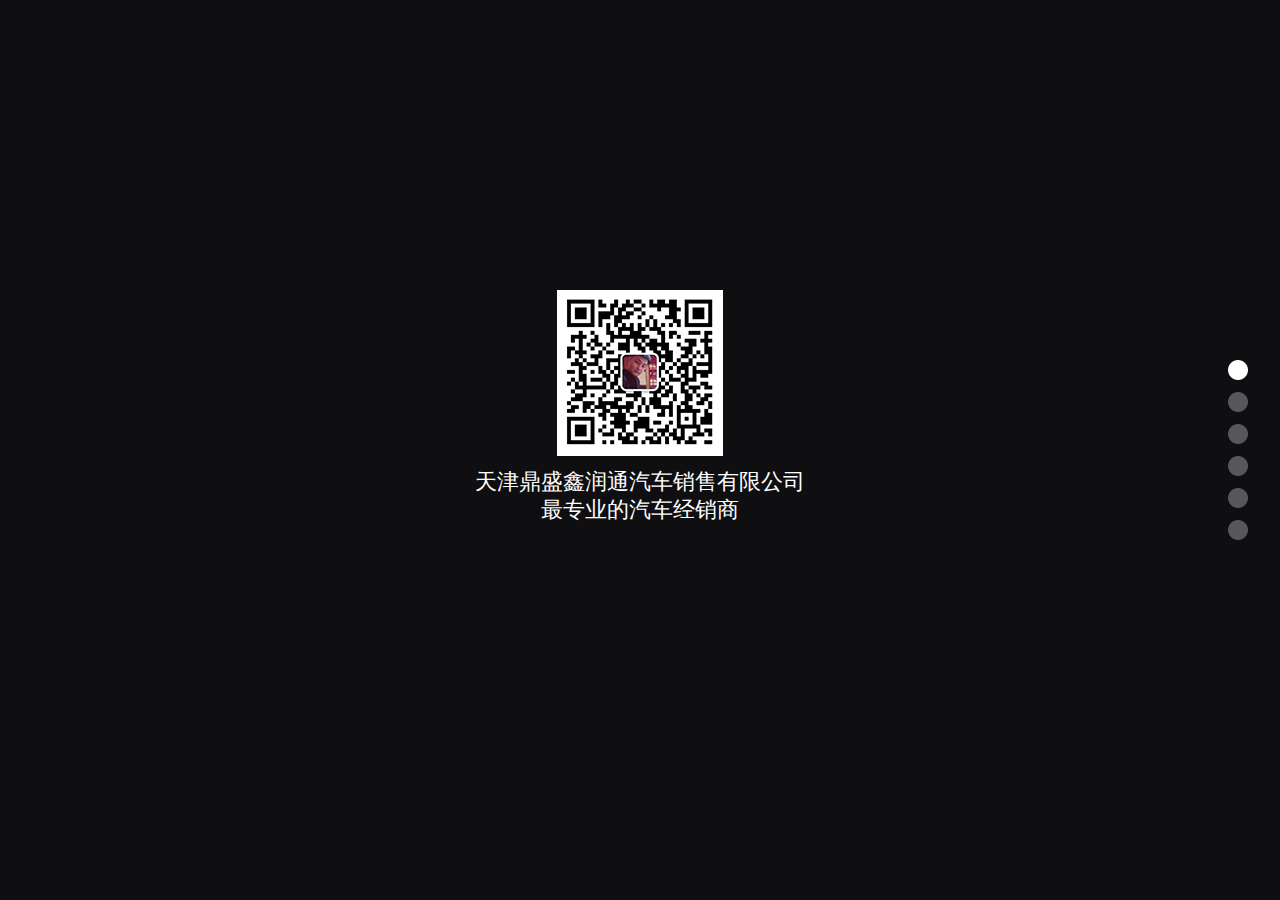
<file: car/index.html>
<!DOCTYPE html>


<html lang="zh_CN">
<head>
    <meta charset="UTF-8" />
    <meta content="width=device-width, user-scalable=no, initial-scale=1.0, maximum-scale=1.0, minimum-scale=1.0" name="viewport" />
    <title>天津鼎盛鑫润通汽车销售有限公司-最专业的汽车经销商</title>
    <link rel="stylesheet" type="text/css" href="statics/home/css/b612-20171228.css" />
</head>
<body>
<div class="b612-viewer">
	<!--<div class="b612-logo">
		<a class="sprite" href="#">
			<h1 class="blind">essjs</h1>
			<p class="home sprite on"><span class="blind"></span></p>
		</a>
		<a class="menu1 sprite" href="#"><span class="blind"></span></a>
		<a class="menu2 sprite" href="#"><span class="blind"></span></a>
	</div>-->
    <div class="b612-util">
       
    </div>
    <div class="b612-wrap fullpage-wrapper">
        <section class="section section0">
            <div class="container">
                <div class="contents">
                    <h1 class="section0-logo sprite"><span class="blind">天津鼎盛鑫润通汽车销售有限公司-最专业的汽车经销商</span></h1>
                    <p class="sub-text">天津鼎盛鑫润通汽车销售有限公司<br />最专业的汽车经销商</p>
                    <div class="section0-btn">
                    </div>
                </div>
            </div>
        </section><!-- //section0  -->

        <section class="section section1">
            <div class="container">
                <div class="bg-back"></div>
                <div class="bg-front"></div>
                <div class="container">
                    <h3 class="section-title">添加微信好友<br />快速了解行业前沿资讯！</h3>
                </div>
            </div>
        </section><!-- //section1  -->
        <section class="section section2">
            <div class="container">
                <div class="bg-back"></div>
                <div class="bg-front"></div>
                <div class="container">
                    <h3 class="section-title">专业的服务<br />就找我们<br class="mo-only" />为您全程保驾护航</h3>
                </div>
            </div>
        </section><!-- //section2  -->

<section class="section section3">
            <div class="container">
                <div class="bg-back"></div>
                <div class="bg-front"></div>
                <div class="container">
                    <h3 class="section-title">全网最低价格<br />助力你快速购入豪车</h3>
                </div>
            </div>
        </section><!-- //section3  -->
        <section class="section section5">
            <div class="container">
                <div class="bg-back"></div>
                <div class="bg-front"></div>
                <div class="container">
                    <h3 class="section-title">请联系我们<br />了解我们<br class="mo-only" />选择我们</h3>
                </div>
            </div>
        </section><!-- //section5  -->

        <section class="section section4">
            <h2 class="blind"></h2>
            <div class="container">
                <div class="footer-center">
                    <div class="b612-qrcode sprite"></div>
                    <p class="footer-comment">让购车变得更加愉悦<br />国内豪车买入的圣地</p>
                    <ul class="btn-store">
                       
                    </ul>
                </div>
                <div class="footer-bottom">
   <address>天津鼎盛鑫润通汽车销售有限公司<span></span><br />天津港保税区<br />联系电话：13001056000<span></span>联系邮箱：40669150@qq.com</address>
    <div class="zh-sns">
        <ul class="zh-sns-list">
           
        </ul>
    </div>
    <p class="info">
        <a href="http://www.beian.gov.cn/portal/registerSystemInfo?recordcode=11010502034741" style="text-decoration:none;color:inherit;">
            <span class="ico-c sprite"></span>
        </a>
    </p>
</div>
            </div>
        </section><!-- //b612-5  -->
    </div><!-- //b612-wrap  -->
</div>
<script type="text/javascript" src="statics/home/js/b612-web-20171227.min.js"></script>
<script type="text/javascript">

var ua = navigator.userAgent;
var obj = {};
obj.platform = {
	isAndroid: /Android;?[\s\/]+([\d.]+)?/.test(ua),
	isIOS: /(iPad|iPod|iPhone).*OS/.test(ua),
	isWeixin: /MicroMessenger/i.test(ua),
	isMobileQQ: /QQ\//i.test(ua),
	isQzone: /Qzone\//i.test(ua)
};

var TIMEOUT = 1600;
var storeUrl = 'https://lnk0.com/easylink/ELcEhsE9';
var b612Scheme = 'b612cn://';
var b612UniversalLink = 'http://ul.b612kaji.com/app/go?storeURL=https://lnk0.com/easylink/ELcEhsE9';

$(document).ready(function() {

	if (obj.platform.isIOS) {

		if (obj.platform.isWeixin) {
			$("#run_or_download").attr("href", b612UniversalLink);

		} else {
			$("#run_or_download").on("click", function(event) {
				event.preventDefault();
				launchIOS(b612Scheme, storeUrl, TIMEOUT);
			});
		}

	} else {
		$("#run_or_download").on("click", function(event) {
			event.preventDefault();
			launchAndroid(b612Scheme, storeUrl, TIMEOUT);
		});
	}	
});

function launchIOS(scheme, storeUrl, timeout) {
	window.location = scheme;
	setTimeout(function() {
		window.location.replace(storeUrl);
	}, timeout);
}

function launchAndroid(scheme, storeUrl, timeout) {
	var iframe = document.createElement("iframe");
	iframe.style.display = "none";
	iframe.src = scheme;
	document.body.appendChild(iframe);
	window.setTimeout(function() {
		document.body.removeChild(iframe);
	}, 0);
	window.setTimeout(function() {
		window.location = storeUrl;
	}, timeout);
}
</script>



</body></html>
</file>
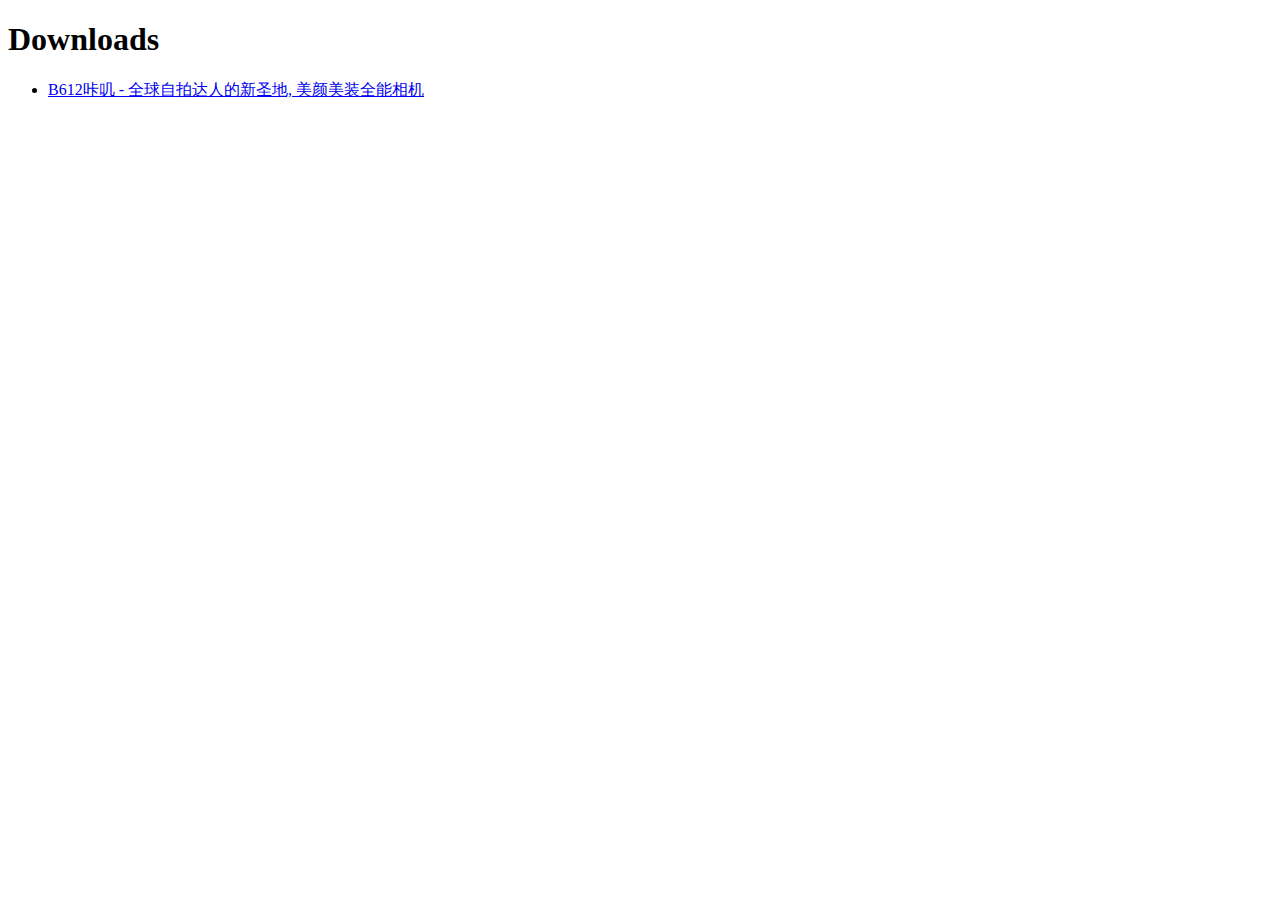
<file: car/_downloads.html>
<!DOCTYPE html>
<html>
	<head>
		<meta charset="UTF-8">
        <title> Downloads </title>
    </head>
    <body>
        <h1> Downloads </h1>
        <ul>
            <li><a id="http://b612.snowcam.cn/" href="index.html"> B612咔叽 - 全球自拍达人的新圣地, 美颜美装全能相机 </a></li>
        </ul>
    </body>
</html>
</file>
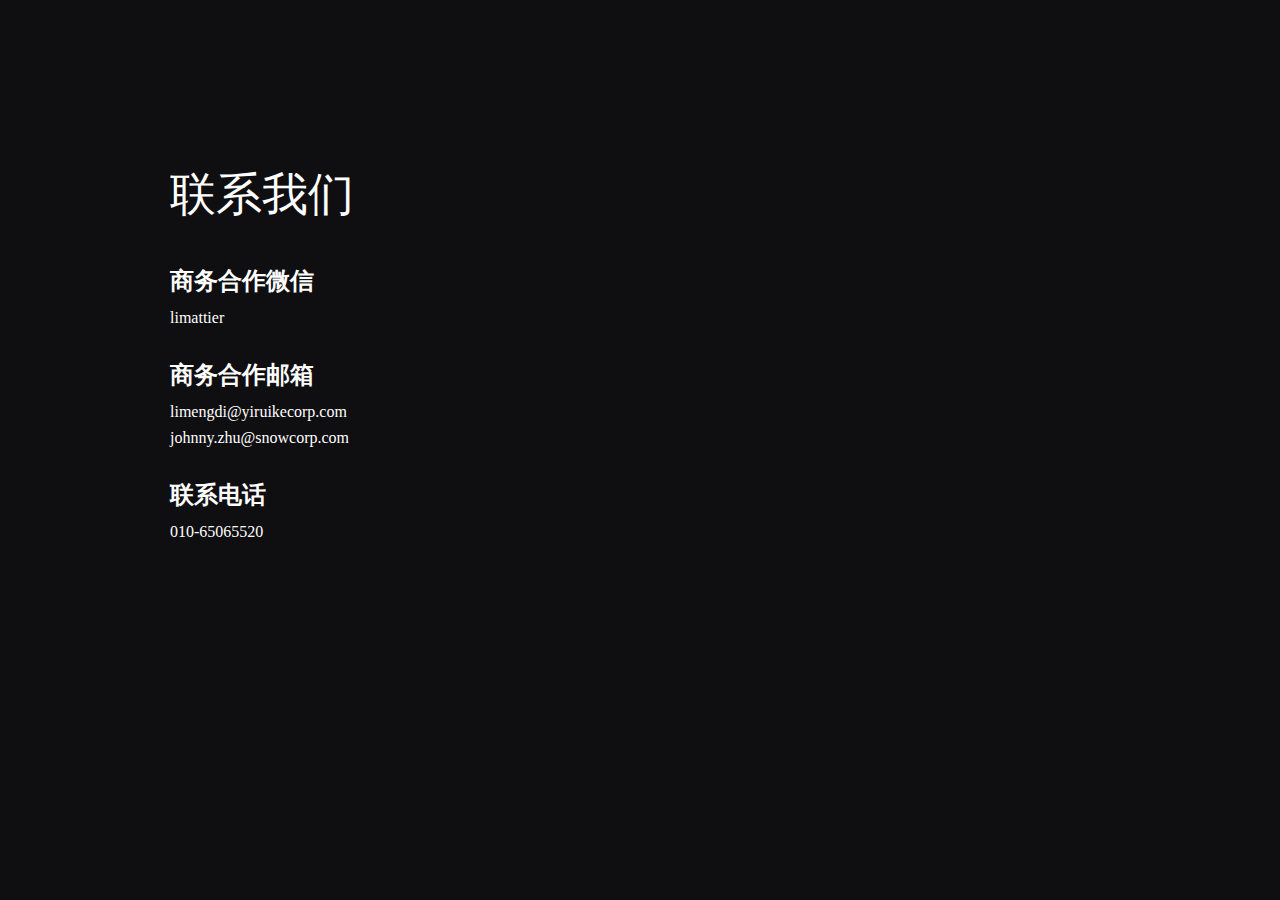
<file: car/index_contact.html>
<!DOCTYPE html>

<html lang="zh-Hans">
<head>
  <meta charset="UTF-8" />
  <meta content="width=device-width, user-scalable=no, initial-scale=1.0, maximum-scale=1.0, minimum-scale=1.0" name="viewport" />
  <title>B612咔叽 - 全球自拍达人的新圣地, 美颜美装全能相机</title>
  <link rel="stylesheet" type="text/css" href="statics/home/css/b612-20171228.css" />
</head>
<body>
  <div class="b612-viewer single_page">
    <div class="b612-logo">
      <a class="sprite" href="index.html">
        <h1 class="blind">B612 咔叽</h1>
        <p class="home sprite"><span class="blind">首页</span></p>
      </a>
      <a class="menu1 sprite" href="index_info.html"><span class="blind">行业资讯</span></a>
      <a class="menu2 sprite on" href="#"><span class="blind">联系我们</span></a>
    </div>
    <div class="b612-wrap fullpage-wrapper">
      <section class="section section0">
        <div class="container">
        <div class="content_wrap">
          <div class="content_box contact">
            <h1>联系我们</h1>
            <dl class="contact-list">
                <dt>商务合作微信</dt>
                <dd>limattier</dd>
            </dl>
            <dl class="contact-list">
                <dt>商务合作邮箱</dt>
                <dd>limengdi@yiruikecorp.com​</dd>
                <dd>johnny.zhu@snowcorp.com</dd>
            </dl>
            <dl class="contact-list">
                <dt>联系电话</dt>
                <dd>010-65065520</dd>
            </dl>
            <!-- <p class="sub-text">全球自拍达人的新圣地<br>美颜滤镜全能相机</p> -->
          </div>
        </div>
            <div class="footer-bottom v2">
    <address>亿睿科信息技术（北京）有限公司<span></span>京ICP备08101051号-14<br />北京市朝阳区金桐西路10号远洋光华国际B座25层<br />举报电话：010-65065520<span></span>举报邮箱：support@b612.net</address>
    <div class="zh-sns">
        <ul class="zh-sns-list">
            <li>
                <a href="http://weibo.com/5798155111/profile?topnav=1&amp;wvr=6" target="_blank">
                    <span class="zh-sns-coment">B612咔叽微博</span>
                </a>
            </li>
            <li>
                <a href="termsOfUse.html"><span class="zh-sns-coment">使用条款</span></a>
            </li>
            <li>
                <a href="privacyPolicy.html"><span class="zh-sns-coment">隐私政策</span></a>
            </li>
        </ul>
    </div>
    <p class="info">
        <a href="http://www.beian.gov.cn/portal/registerSystemInfo?recordcode=11010502034741" style="text-decoration:none;color:inherit;">
            <span class="ico-c sprite"></span>京公网安备11010502034741号
        </a>
    </p>
</div>
        </div>
      </section><!-- //section0  -->
    </div><!-- //b612-wrap  -->
  </div>


</body></html>
</file>
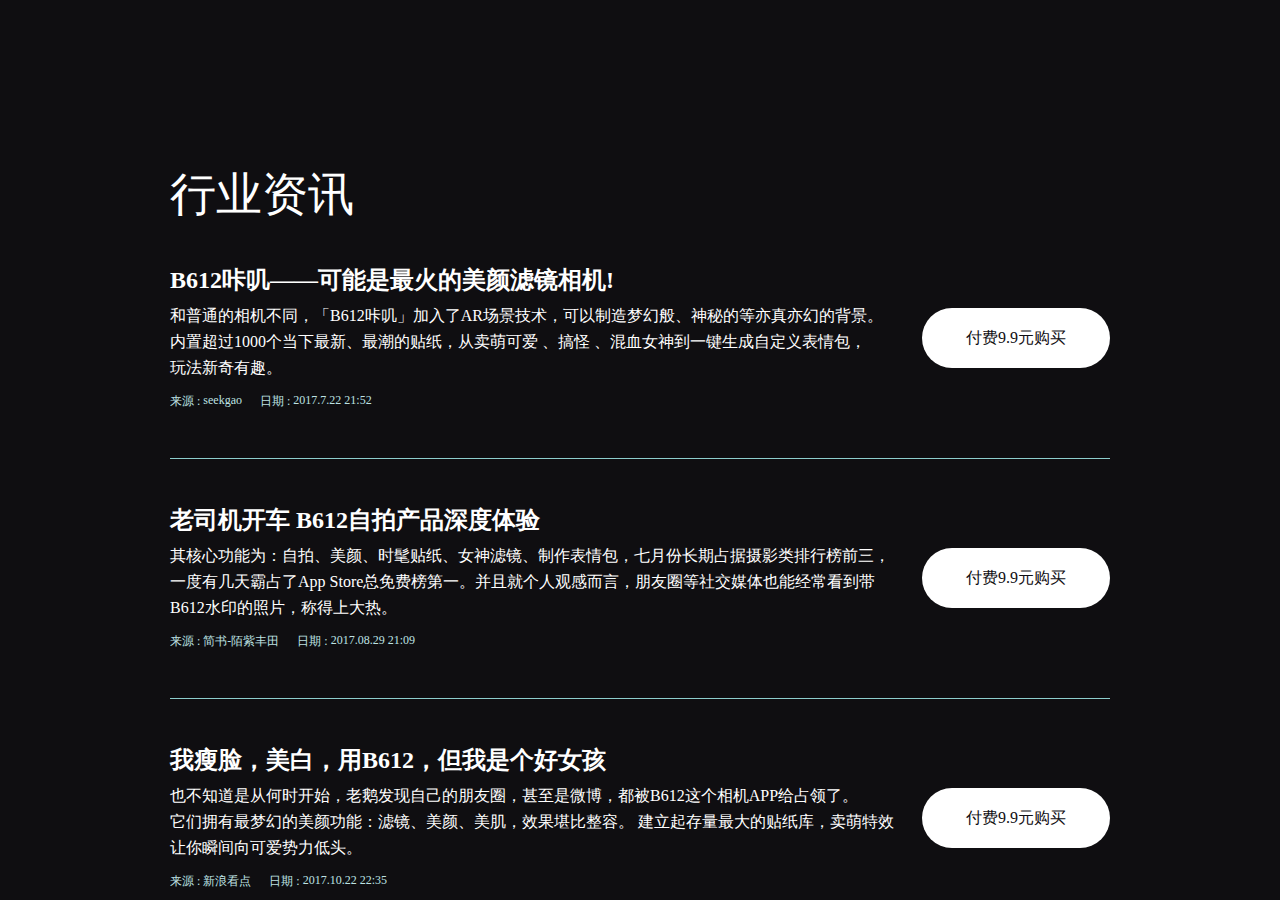
<file: car/index_info.html>
<!DOCTYPE html>

<html lang="zh-Hans">
<head>
  <meta charset="UTF-8" />
  <meta content="width=device-width, user-scalable=no, initial-scale=1.0, maximum-scale=1.0, minimum-scale=1.0" name="viewport" />
  <title>B612咔叽 - 全球自拍达人的新圣地, 美颜美装全能相机</title>
  <link rel="stylesheet" type="text/css" href="statics/home/css/b612-20171228.css" />
</head>
<body>
  <div class="b612-viewer single_page">
    <div class="b612-logo">
      <a class="sprite" href="index.html">
        <h1 class="blind">B612 咔叽</h1>
        <p class="home sprite"><span class="blind">首页</span></p>
      </a>
      <a class="menu1 sprite on" href="#"><span class="blind">行业资讯</span></a>
      <a class="menu2 sprite" href="index_contact.html"><span class="blind">联系我们</span></a>
    </div>
    <div class="b612-wrap fullpage-wrapper">
      <section class="section section0">
        <div class="container">
        <div class="content_wrap">
          <div class="content_box">
            <h1>行业资讯</h1>
            <ul class="info-list">
                <li>
                    <strong class="tit">B612咔叽——可能是最火的美颜滤镜相机!</strong>
                    <p class="cont">和普通的相机不同，「B612咔叽」加入了AR场景技术，可以制造梦幻般、神秘的等亦真亦幻的背景。
        内置超过1000个当下最新、最潮的贴纸，从卖萌可爱 、搞怪 、混血女神到一键生成自定义表情包，<br />
        玩法新奇有趣。</p>
                    <dl>
                        <dt>来源 : </dt>
                        <dd>seekgao</dd>
                        <dt>日期 : </dt>
                        <dd>2017.7.22 21:52</dd>
                    </dl>
                    <a class="btn-buy" href="http://b612kaji-static.snowcam.cn/static/launch/pay_qr_code.jpeg">付费9.9元购买</a>
                </li>
                <li>
                    <strong class="tit">老司机开车 B612自拍产品深度体验</strong>
                    <p class="cont">其核心功能为：自拍、美颜、时髦贴纸、女神滤镜、制作表情包，七月份长期占据摄影类排行榜前三，
        一度有几天霸占了App Store总免费榜第一。并且就个人观感而言，朋友圈等社交媒体也能经常看到带<br />B612水印的照片，称得上大热。</p>
                    <dl>
                        <dt>来源 : </dt>
                        <dd>简书-陌紫丰田</dd>
                        <dt>日期 : </dt>
                        <dd>2017.08.29 21:09</dd>
                    </dl>
                    <a class="btn-buy" href="http://b612kaji-static.snowcam.cn/static/launch/pay_qr_code.jpeg">付费9.9元购买</a>
                </li>
                <li>
                    <strong class="tit">我瘦脸，美白，用B612，但我是个好女孩</strong>
                    <p class="cont">也不知道是从何时开始，老鹅发现自己的朋友圈，甚至是微博，都被B612这个相机APP给占领了。<br />
它们拥有最梦幻的美颜功能：滤镜、美颜、美肌，效果堪比整容。
建立起存量最大的贴纸库，卖萌特效让你瞬间向可爱势力低头。</p>
                    <dl>
                        <dt>来源 : </dt>
                        <dd>新浪看点</dd>
                        <dt>日期 : </dt>
                        <dd>2017.10.22 22:35</dd>
                    </dl>
                    <a class="btn-buy" href="http://b612kaji-static.snowcam.cn/static/launch/pay_qr_code.jpeg">付费9.9元购买</a>
                </li>
                
                <li>
                    <strong class="tit">霸占榜单一个月，B612咔叽到底好在哪里？</strong>
                    <p class="cont">在五月的榜单里，笔者注意到，一款名叫B612咔叽的相机App在iOS摄影摄像榜单第一的位置持续了一个月，同时也夺取iOS总榜第一的骄人成绩，一个月的时间内，iOS总榜长期稳定在前10。这款App着实不简单，引起了笔者的很大兴趣。</p>
                    <dl>
                        <dt>来源 : </dt>
                        <dd>中国青年报</dd>
                        <dt>日期 : </dt>
                        <dd>2017.06.05 10:16</dd>
                    </dl>
                    <a class="btn-buy" href="http://b612kaji-static.snowcam.cn/static/launch/pay_qr_code.jpeg">付费9.9元购买</a>
                </li>
                <li>
                    <strong class="tit">做相机APP还有机会吗？想帮年轻人“说话”的B612咔叽觉得有</strong>
                    <p class="cont">因此，在产品推出前，整个团队在对美的理解上做了很多功课。具体到产品上，在和同类产品进行差异化时，咔叽团队会注意，相机对人脸的修饰不应是追寻同一种标准，在眼睛放大还是缩小、脸圆还是尖的问题上也没有做任何方向性的引导。在动态贴纸的种类上，放大眼睛的萌宠类“基本款”之外，咔叽还会有意识地添加一些变丑的搞怪道具，同时把那些修饰效果更自然的贴纸放在前面，引导用户优先选择这一类的贴纸。</p>
                    <dl>
                        <dt>来源 : </dt>
                        <dd>界面新闻</dd>
                        <dt>日期 : </dt>
                        <dd>2017.08.14 13:43</dd>
                    </dl>
                    <a class="btn-buy" href="http://b612kaji-static.snowcam.cn/static/launch/pay_qr_code.jpeg">付费9.9元购买</a>
                </li>
                <li>
                    <strong class="tit">2017人工智能元年，AI在喧嚣和质疑中一路走来......</strong>
                    <p class="cont">据权威数据统计，全世界AI人才数量约为25万，主要分布在美国、欧洲、印度及中国。美国拥有10年以上经验的AI人才比例接近50%，中国10年以上经验的人才比率只有不到25%。不过，值得庆幸的是，中国年轻一代的占比更高，28岁-37岁中青年（80后）是AI领域发展的主力军，占AI发展总人数的50%以上。不过，值得庆幸的是，中国年轻一代的占比更高，28岁-37岁中青年（80后）是AI领域发展的主力军，占AI发展总人数的50%以上。清科集团估计，当前有大约12000家投资公司管理人民币8.5万亿元资金，而2015年是8000家公司管理人民币5万亿元资金。</p>
                    <dl>
                        <dt>来源 : </dt>
                        <dd>品途网</dd>
                        <dt>日期 : </dt>
                        <dd>2017.12.29 8:13</dd>
                    </dl>
                    <a class="btn-buy" href="http://b612kaji-static.snowcam.cn/static/launch/pay_qr_code.jpeg">付费9.9元购买</a>
                </li>
                <li>
                    <strong class="tit">微信年度最重磅发布！「小游戏」上线，开屏就能「跳一跳」！</strong>
                    <p class="cont">"就在刚刚，微信更新的 6.6.1 版本突然开放了小游戏，微信启动页面还重点推荐了小游戏「跳一跳」
目前，小游戏只能在 6.6.1 版微信进行游玩，使用旧版本微信打开，会提示「需要更新微信」。iOS 已经可以直接在 App Store 更新新版。"</p>
                    <dl>
                        <dt>来源 : </dt>
                        <dd>腾讯新闻</dd>
                        <dt>日期 : </dt>
                        <dd>2017.12.29 10:13</dd>
                    </dl>
                    <a class="btn-buy" href="http://b612kaji-static.snowcam.cn/static/launch/pay_qr_code.jpeg">付费9.9元购买</a>
                </li>
                <li>
                    <strong class="tit">苹果2017财年卖出2.17亿部iPhone 库克喜获1283万美元薪酬</strong>
                    <p class="cont">据VentureBeat报道，根据苹果公司向美国证券交易委员会（SEC）提交的一份年度代理声明显示，截至今年9月30日的2017财年，苹果CEO蒂姆·库克（Tim Cook）获得了约1283万美元的薪酬，较上年同期的878万美元增长近47%。报道称，库克2017财年薪酬大幅增长，与苹果公司在经历艰难的2016财年之后恢复增长关系密切。在2016财年，由于iPhone销量下滑，苹果年度营收遭遇了十多年来首次下滑。  苹果在文件中披露，2017财年公司iPhone销量为2.167亿部，较2016财年的2.1188亿部有所回升，但仍低于2015年时的iPhone销量峰值数据——2.3372亿部。同样，苹果公司在2017财年的年度营收为2292.3亿美元，高于2016财年的2156.4亿美元，但低于2015财年的2337.2亿美元。</p>
                    <dl>
                        <dt>来源 : </dt>
                        <dd>DONEWS</dd>
                        <dt>日期 : </dt>
                        <dd>2017.12.28 8:40</dd>
                    </dl>
                    <a class="btn-buy" href="http://b612kaji-static.snowcam.cn/static/launch/pay_qr_code.jpeg">付费9.9元购买</a>
                </li>
                <li>
                    <strong class="tit">比特币小幅回涨 芒格再提醒：应像躲瘟疫一样躲开</strong>
                    <p class="cont">"25日早，Bitfinex平台比特币报价13414.0美元，CEX.IO平台报价最高为15933.5美元，其它比特币平台报价在13000至15000美元区间内，较上周比特币暴跌至11000美元，有所回升。
上周五，比特币暴跌至11000美元，而此前比特币价格一度狂飙至20000万美元。据美国媒体报道，美国最大的的比特币交易平台之一Coinbase受比特币暴跌，大量用户卖盘，导致了服务器突然瘫痪。
对于比特币暴跌原因，有内部人士分析称，是因为美国期货交易所的上线，这为投机者增加了做空的渠道。"</p>
                    <dl>
                        <dt>来源 : </dt>
                        <dd>DONEWS</dd>
                        <dt>日期 : </dt>
                        <dd>2017.12.25 8:48</dd>
                    </dl>
                    <a class="btn-buy" href="http://b612kaji-static.snowcam.cn/static/launch/pay_qr_code.jpeg">付费9.9元购买</a>
                </li>
                <li>
                    <strong class="tit">AppStore要求开发者公布随机道具获得概率</strong>
                    <p class="cont">"AppStore审核指南要求开发者公开战利品箱或其他随机道具的获得概率。
12月22日，苹果公司在苹果应用商店审核指南的3.1.1条款表示，如果应用含战利品箱或提供随机虚拟道具的其他机制，开发者必须在消费者购买前，公开消费者得到每一类道具的概率。
概率信息的公布时间和内容发布位置尚未明确。"</p>
                    <dl>
                        <dt>来源 : </dt>
                        <dd>DONEWS</dd>
                        <dt>日期 : </dt>
                        <dd>2017.12.22 2:31</dd>
                    </dl>
                    <a class="btn-buy" href="http://b612kaji-static.snowcam.cn/static/launch/pay_qr_code.jpeg">付费9.9元购买</a>
                </li>
            </ul>
          </div>
        </div>
          <div class="footer-bottom v2">
    <address>亿睿科信息技术（北京）有限公司<span></span>京ICP备08101051号-14<br />北京市朝阳区金桐西路10号远洋光华国际B座25层<br />举报电话：010-65065520<span></span>举报邮箱：support@b612.net</address>
    <div class="zh-sns">
        <ul class="zh-sns-list">
            <li>
                <a href="http://weibo.com/5798155111/profile?topnav=1&amp;wvr=6" target="_blank">
                    <span class="zh-sns-coment">B612咔叽微博</span>
                </a>
            </li>
            <li>
                <a href="termsOfUse.html"><span class="zh-sns-coment">使用条款</span></a>
            </li>
            <li>
                <a href="privacyPolicy.html"><span class="zh-sns-coment">隐私政策</span></a>
            </li>
        </ul>
    </div>
    <p class="info">
        <a href="http://www.beian.gov.cn/portal/registerSystemInfo?recordcode=11010502034741" style="text-decoration:none;color:inherit;">
            <span class="ico-c sprite"></span>京公网安备11010502034741号
        </a>
    </p>
</div>
        </div>
      </section><!-- //section0  -->
    </div><!-- //b612-wrap  -->
  </div>


</body></html>
</file>
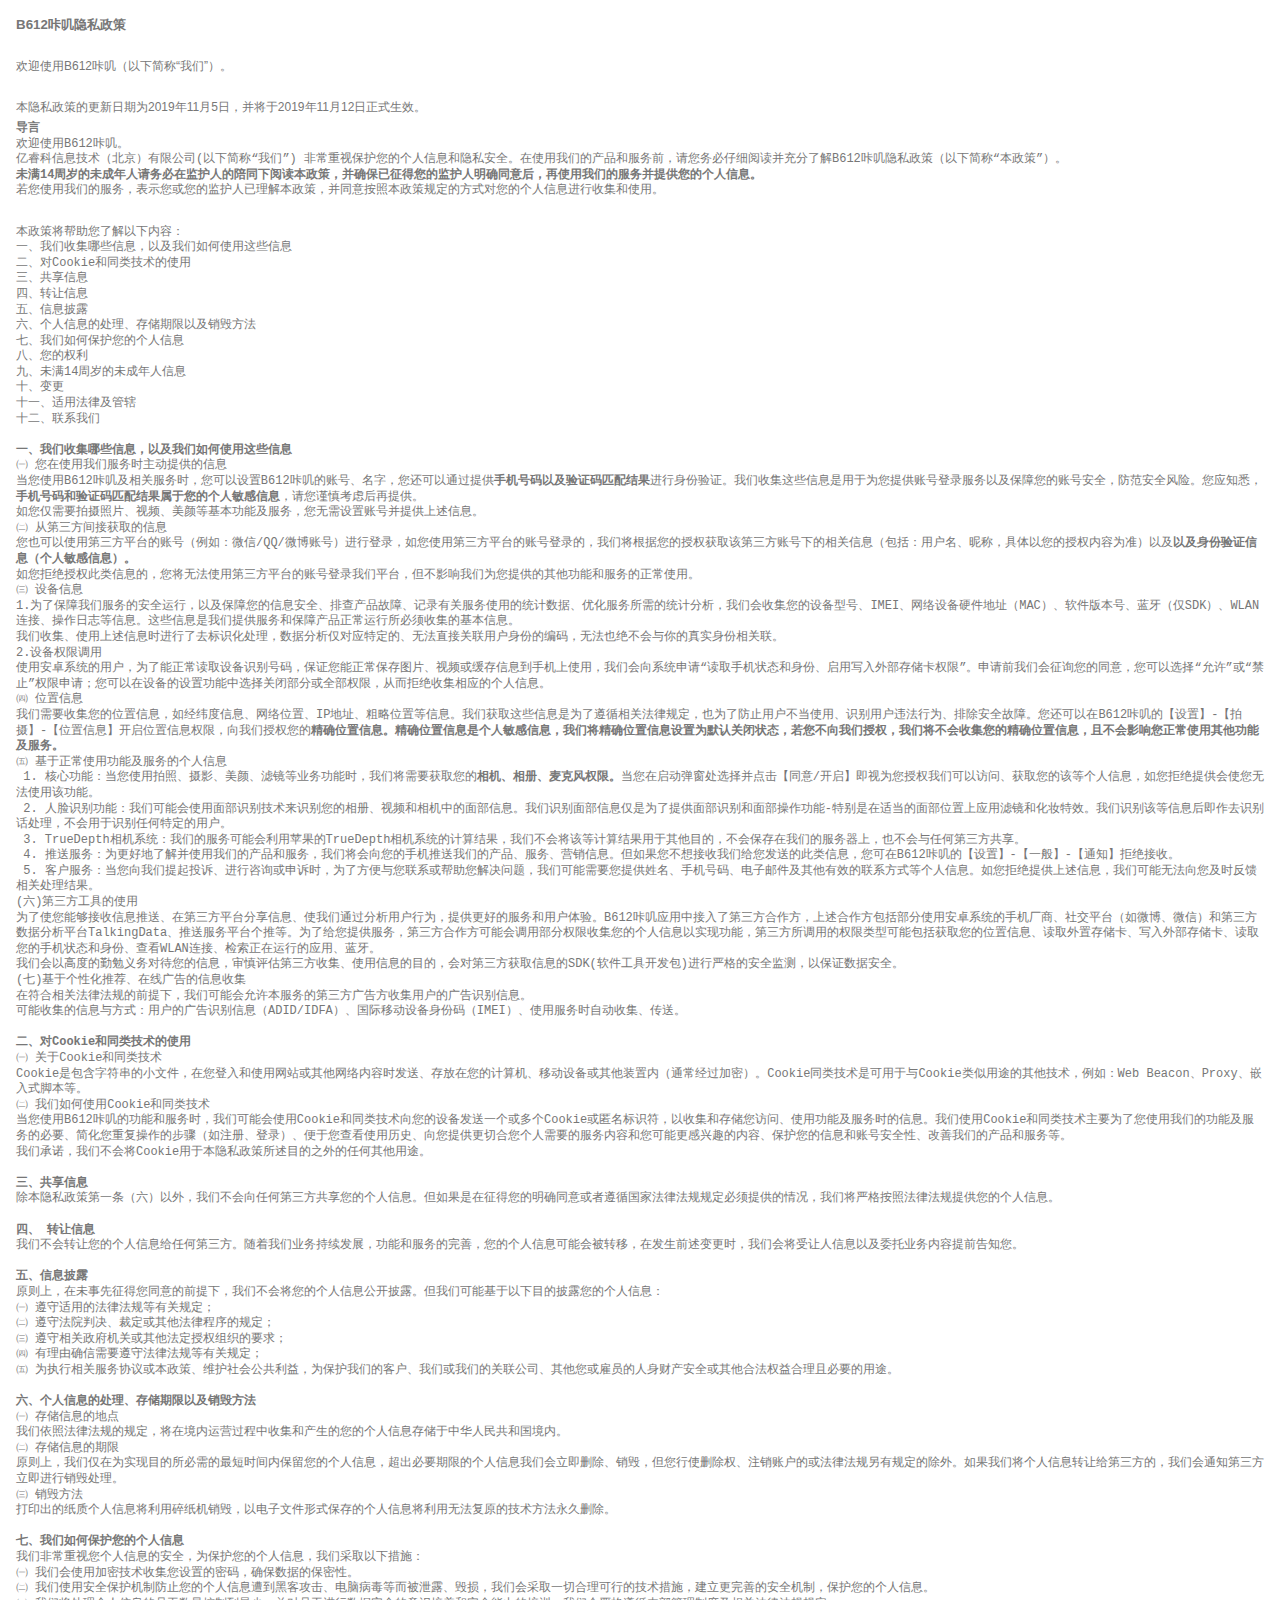
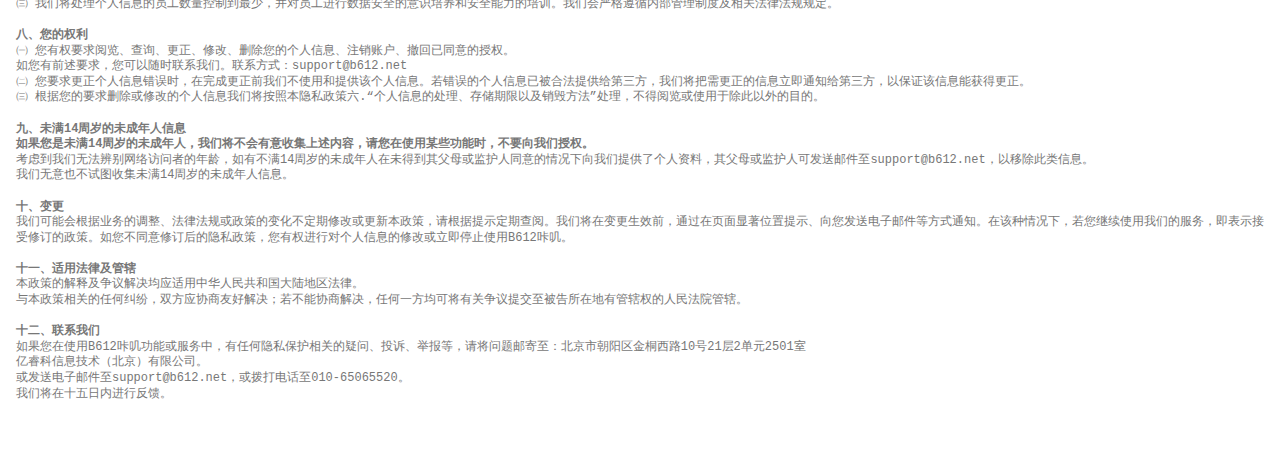
<file: car/privacyPolicy.html>
<!doctype html>


<html lang="en"><head><meta charset="utf-8" /><title>B612咔叽隐私政策</title>
    <meta content="width=device-width, user-scalable=no, initial-scale=1, maximum-scale=1" name="viewport" />
    <style>body{-webkit-text-size-adjust:none;min-height:416px;background:#f5f5f6;margin:0;padding:0;line-height:1.3;font-family:'HiraKakuPro',sans-serif}
        html,body,h1,h2,h3,h4,h5,h6,p,dl,dt,dd,ul,ol,li,th,td,header,section,article,nav,hgroup,aside,footer,figure,figcaption,div,blockquote,pre,form,fieldset,textarea,button{margin:0;padding:0}
        header,footer,section,article,hgroup,aside,nav,menu,figure,figcaption,summaryL{display:block}
        h1,h2,h3,h4,h5,h6{font-size:100%;font-weight:normal}
        ol,ul{list-style:none}
        table{border-collapse:collapse;border-spacing:0}
        img,fieldset,table,th,td{border:0}
        img{vertical-align:top}
        input,textarea,button{font-size:100%}
        em,cite{font-style:normal}
        small{font-size:100%}
        .autoLine{word-wrap: break-word;white-space: pre-wrap;white-space: -moz-pre-wrap;white-space: -pre-wrap;white-space: -o-pre-wrap;word-break:break-all;}
        .bold{font-weight: bold}
        .LyContents{padding:16px;font-size:12px;word-break:break-word;background:#f5f5f6}
        .LyContents strong{color:#000}
        .rules{color:#777}
        .rules .LyContents{background-color:#fff}
        .rules a{color:#425897}
        .rules p{margin-bottom:5px}
        .rules h1{font-size:14px !important;font-weight:bold}
        .rules h1 span{font-size:14px !important}
    </style>
    <link href="about:blank" rel="apple-touch-icon" />
    <link href="about:blank" rel="apple-touch-icon-precomposed" />
    <link href="about:blank" rel="apple-touch-startup-image" />
</head>
<body class="rules" id="ct">
<div class="LyContents">
    <p><b><span style="font-size: 10pt;">B612咔叽隐私政策</span></b></p>
    <p>&nbsp;</p><p>
    <span style="font-size: 9pt;">欢迎使用B612咔叽（以下简称“我们”）。</span></p>
    <p><span style="font-size: 9pt;">&nbsp;</span></p>
    <p><span style="font-size: 9pt;">本隐私政策的更新日期为2019年11月5日，并将于2019年11月12日正式生效。</span></p>
    <p><span style="font-size: 9pt;"><pre class="autoLine">
<span style="font-weight: bold">导言</span>
欢迎使用B612咔叽。
亿睿科信息技术（北京）有限公司(以下简称“我们”) 非常重视保护您的个人信息和隐私安全。在使用我们的产品和服务前，请您务必仔细阅读并充分了解B612咔叽隐私政策（以下简称“本政策”）。
<span style="font-weight: bold">未满14周岁的未成年人请务必在监护人的陪同下阅读本政策，并确保已征得您的监护人明确同意后，再使用我们的服务并提供您的个人信息。</span>
若您使用我们的服务，表示您或您的监护人已理解本政策，并同意按照本政策规定的方式对您的个人信息进行收集和使用。
</pre></span></p>
    <p><span style="font-size: 9pt;">&nbsp;</span></p>
    <p><span style="font-size: 9pt;"><pre class="autoLine">
本政策将帮助您了解以下内容：
一、我们收集哪些信息，以及我们如何使用这些信息
二、对Cookie和同类技术的使用
三、共享信息
四、转让信息
五、信息披露
六、个人信息的处理、存储期限以及销毁方法
七、我们如何保护您的个人信息
八、您的权利
九、未满14周岁的未成年人信息
十、变更
十一、适用法律及管辖
十二、联系我们

<span style="font-weight: bold">一、我们收集哪些信息，以及我们如何使用这些信息</span>
㈠ 您在使用我们服务时主动提供的信息
当您使用B612咔叽及相关服务时，您可以设置B612咔叽的账号、名字，您还可以通过提供<span class="bold">手机号码以及验证码匹配结果</span>进行身份验证。我们收集这些信息是用于为您提供账号登录服务以及保障您的账号安全，防范安全风险。您应知悉，<span style="font-weight: bold">手机号码和验证码匹配结果属于您的个人敏感信息</span>，请您谨慎考虑后再提供。
如您仅需要拍摄照片、视频、美颜等基本功能及服务，您无需设置账号并提供上述信息。
㈡ 从第三方间接获取的信息
您也可以使用第三方平台的账号（例如：微信/QQ/微博账号）进行登录，如您使用第三方平台的账号登录的，我们将根据您的授权获取该第三方账号下的相关信息（包括：用户名、昵称，具体以您的授权内容为准）以及<span class="bold">以及身份验证信息（个人敏感信息）。</span>
如您拒绝授权此类信息的，您将无法使用第三方平台的账号登录我们平台，但不影响我们为您提供的其他功能和服务的正常使用。
㈢ 设备信息
1.为了保障我们服务的安全运行，以及保障您的信息安全、排查产品故障、记录有关服务使用的统计数据、优化服务所需的统计分析，我们会收集您的设备型号、IMEI、网络设备硬件地址（MAC）、软件版本号、蓝牙（仅SDK）、WLAN连接、操作日志等信息。这些信息是我们提供服务和保障产品正常运行所必须收集的基本信息。
我们收集、使用上述信息时进行了去标识化处理，数据分析仅对应特定的、无法直接关联用户身份的编码，无法也绝不会与你的真实身份相关联。
2.设备权限调用
使用安卓系统的用户，为了能正常读取设备识别号码，保证您能正常保存图片、视频或缓存信息到手机上使用，我们会向系统申请“读取手机状态和身份、启用写入外部存储卡权限”。申请前我们会征询您的同意，您可以选择“允许”或“禁止”权限申请；您可以在设备的设置功能中选择关闭部分或全部权限，从而拒绝收集相应的个人信息。
㈣ 位置信息
我们需要收集您的位置信息，如经纬度信息、网络位置、IP地址、粗略位置等信息。我们获取这些信息是为了遵循相关法律规定，也为了防止用户不当使用、识别用户违法行为、排除安全故障。您还可以在B612咔叽的【设置】-【拍摄】-【位置信息】开启位置信息权限，向我们授权您的<span class="bold">精确位置信息。精确位置信息是个人敏感信息，我们将精确位置信息设置为默认关闭状态，若您不向我们授权，我们将不会收集您的精确位置信息，且不会影响您正常使用其他功能及服务。</span>
㈤ 基于正常使用功能及服务的个人信息
 1. 核心功能：当您使用拍照、摄影、美颜、滤镜等业务功能时，我们将需要获取您的<span class="bold">相机、相册、麦克风权限。</span>当您在启动弹窗处选择并点击【同意/开启】即视为您授权我们可以访问、获取您的该等个人信息，如您拒绝提供会使您无法使用该功能。
 2. 人脸识别功能：我们可能会使用面部识别技术来识别您的相册、视频和相机中的面部信息。我们识别面部信息仅是为了提供面部识别和面部操作功能-特别是在适当的面部位置上应用滤镜和化妆特效。我们识别该等信息后即作去识别话处理，不会用于识别任何特定的用户。
 3. TrueDepth相机系统：我们的服务可能会利用苹果的TrueDepth相机系统的计算结果，我们不会将该等计算结果用于其他目的，不会保存在我们的服务器上，也不会与任何第三方共享。
 4. 推送服务：为更好地了解并使用我们的产品和服务，我们将会向您的手机推送我们的产品、服务、营销信息。但如果您不想接收我们给您发送的此类信息，您可在B612咔叽的【设置】-【一般】-【通知】拒绝接收。
 5. 客户服务：当您向我们提起投诉、进行咨询或申诉时，为了方便与您联系或帮助您解决问题，我们可能需要您提供姓名、手机号码、电子邮件及其他有效的联系方式等个人信息。如您拒绝提供上述信息，我们可能无法向您及时反馈相关处理结果。
(六)第三方工具的使用
为了使您能够接收信息推送、在第三方平台分享信息、使我们通过分析用户行为，提供更好的服务和用户体验。B612咔叽应用中接入了第三方合作方，上述合作方包括部分使用安卓系统的手机厂商、社交平台（如微博、微信）和第三方数据分析平台TalkingData、推送服务平台个推等。为了给您提供服务，第三方合作方可能会调用部分权限收集您的个人信息以实现功能，第三方所调用的权限类型可能包括获取您的位置信息、读取外置存储卡、写入外部存储卡、读取您的手机状态和身份、查看WLAN连接、检索正在运行的应用、蓝牙。
我们会以高度的勤勉义务对待您的信息，审慎评估第三方收集、使用信息的目的，会对第三方获取信息的SDK(软件工具开发包)进行严格的安全监测，以保证数据安全。
(七)基于个性化推荐、在线广告的信息收集
在符合相关法律法规的前提下，我们可能会允许本服务的第三方广告方收集用户的广告识别信息。
可能收集的信息与方式：用户的广告识别信息（ADID/IDFA）、国际移动设备身份码（IMEI）、使用服务时自动收集、传送。

<span class="bold">二、对Cookie和同类技术的使用</span>
㈠ 关于Cookie和同类技术
Cookie是包含字符串的小文件，在您登入和使用网站或其他网络内容时发送、存放在您的计算机、移动设备或其他装置内（通常经过加密）。Cookie同类技术是可用于与Cookie类似用途的其他技术，例如：Web Beacon、Proxy、嵌入式脚本等。
㈡ 我们如何使用Cookie和同类技术
当您使用B612咔叽的功能和服务时，我们可能会使用Cookie和同类技术向您的设备发送一个或多个Cookie或匿名标识符，以收集和存储您访问、使用功能及服务时的信息。我们使用Cookie和同类技术主要为了您使用我们的功能及服务的必要、简化您重复操作的步骤（如注册、登录）、便于您查看使用历史、向您提供更切合您个人需要的服务内容和您可能更感兴趣的内容、保护您的信息和账号安全性、改善我们的产品和服务等。
我们承诺，我们不会将Cookie用于本隐私政策所述目的之外的任何其他用途。

<span class="bold">三、共享信息</span>
除本隐私政策第一条（六）以外，我们不会向任何第三方共享您的个人信息。但如果是在征得您的明确同意或者遵循国家法律法规规定必须提供的情况，我们将严格按照法律法规提供您的个人信息。

<span class="bold">四、 转让信息</span>
我们不会转让您的个人信息给任何第三方。随着我们业务持续发展，功能和服务的完善，您的个人信息可能会被转移，在发生前述变更时，我们会将受让人信息以及委托业务内容提前告知您。

<span class="bold">五、信息披露</span>
原则上，在未事先征得您同意的前提下，我们不会将您的个人信息公开披露。但我们可能基于以下目的披露您的个人信息：
㈠ 遵守适用的法律法规等有关规定；
㈡ 遵守法院判决、裁定或其他法律程序的规定；
㈢ 遵守相关政府机关或其他法定授权组织的要求；
㈣ 有理由确信需要遵守法律法规等有关规定；
㈤ 为执行相关服务协议或本政策、维护社会公共利益，为保护我们的客户、我们或我们的关联公司、其他您或雇员的人身财产安全或其他合法权益合理且必要的用途。

<span class="bold">六、个人信息的处理、存储期限以及销毁方法</span>
㈠ 存储信息的地点
我们依照法律法规的规定，将在境内运营过程中收集和产生的您的个人信息存储于中华人民共和国境内。
㈡ 存储信息的期限
原则上，我们仅在为实现目的所必需的最短时间内保留您的个人信息，超出必要期限的个人信息我们会立即删除、销毁，但您行使删除权、注销账户的或法律法规另有规定的除外。如果我们将个人信息转让给第三方的，我们会通知第三方立即进行销毁处理。
㈢ 销毁方法
打印出的纸质个人信息将利用碎纸机销毁，以电子文件形式保存的个人信息将利用无法复原的技术方法永久删除。

<span class="bold">七、我们如何保护您的个人信息</span>
我们非常重视您个人信息的安全，为保护您的个人信息，我们采取以下措施：
㈠ 我们会使用加密技术收集您设置的密码，确保数据的保密性。
㈡ 我们使用安全保护机制防止您的个人信息遭到黑客攻击、电脑病毒等而被泄露、毁损，我们会采取一切合理可行的技术措施，建立更完善的安全机制，保护您的个人信息。
㈢ 我们将处理个人信息的员工数量控制到最少，并对员工进行数据安全的意识培养和安全能力的培训。我们会严格遵循内部管理制度及相关法律法规规定。

<span class="bold">八、您的权利</span>
㈠ 您有权要求阅览、查询、更正、修改、删除您的个人信息、注销账户、撤回已同意的授权。
如您有前述要求，您可以随时联系我们。联系方式：support@b612.net
㈡ 您要求更正个人信息错误时，在完成更正前我们不使用和提供该个人信息。若错误的个人信息已被合法提供给第三方，我们将把需更正的信息立即通知给第三方，以保证该信息能获得更正。
㈢ 根据您的要求删除或修改的个人信息我们将按照本隐私政策六.“个人信息的处理、存储期限以及销毁方法”处理，不得阅览或使用于除此以外的目的。

<span class="bold">九、未满14周岁的未成年人信息</span>
<span class="bold">如果您是未满14周岁的未成年人，我们将不会有意收集上述内容，请您在使用某些功能时，不要向我们授权。</span>
考虑到我们无法辨别网络访问者的年龄，如有不满14周岁的未成年人在未得到其父母或监护人同意的情况下向我们提供了个人资料，其父母或监护人可发送邮件至support@b612.net，以移除此类信息。
我们无意也不试图收集未满14周岁的未成年人信息。

<span class="bold">十、变更</span>
我们可能会根据业务的调整、法律法规或政策的变化不定期修改或更新本政策，请根据提示定期查阅。我们将在变更生效前，通过在页面显著位置提示、向您发送电子邮件等方式通知。在该种情况下，若您继续使用我们的服务，即表示接受修订的政策。如您不同意修订后的隐私政策，您有权进行对个人信息的修改或立即停止使用B612咔叽。

<span class="bold">十一、适用法律及管辖</span>
本政策的解释及争议解决均应适用中华人民共和国大陆地区法律。
与本政策相关的任何纠纷，双方应协商友好解决；若不能协商解决，任何一方均可将有关争议提交至被告所在地有管辖权的人民法院管辖。

<span class="bold">十二、联系我们</span>
如果您在使用B612咔叽功能或服务中，有任何隐私保护相关的疑问、投诉、举报等，请将问题邮寄至：北京市朝阳区金桐西路10号21层2单元2501室
亿睿科信息技术（北京）有限公司。
或发送电子邮件至support@b612.net，或拨打电话至010-65065520。
我们将在十五日内进行反馈。
    </pre></span></p>
    <div><br /></div>
</div>

</body></html>
</file>
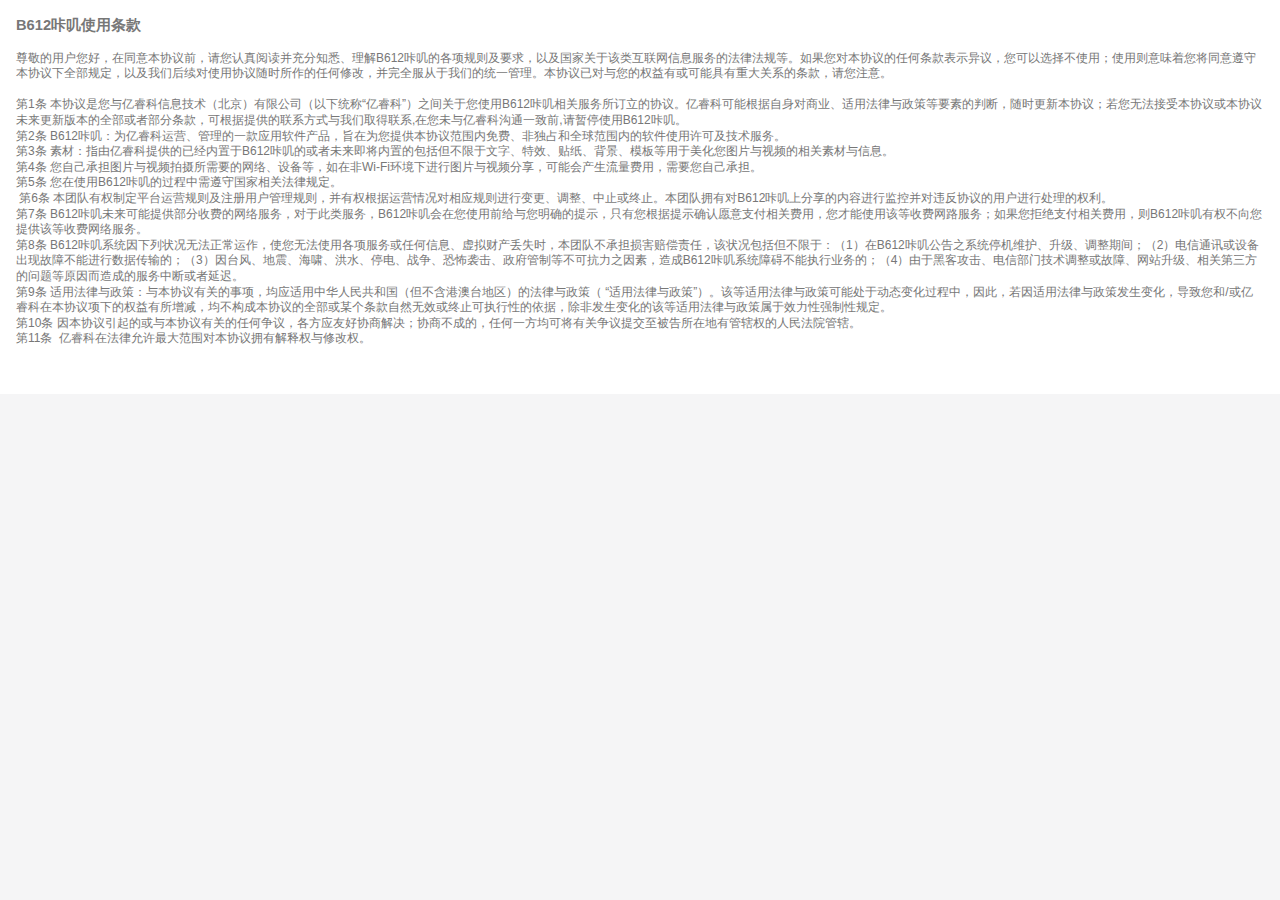
<file: car/termsOfUse.html>
<!doctype html>


<html lang="en"><head><meta charset="utf-8" /><title>B612咔叽使用条款</title>
    <meta content="width=device-width, user-scalable=no, initial-scale=1, maximum-scale=1" name="viewport" />
    <style>body{-webkit-text-size-adjust:none;min-height:416px;background:#f5f5f6;margin:0;padding:0;line-height:1.3;font-family:'HiraKakuPro',sans-serif}
        html,body,h1,h2,h3,h4,h5,h6,p,dl,dt,dd,ul,ol,li,th,td,header,section,article,nav,hgroup,aside,footer,figure,figcaption,div,blockquote,pre,form,fieldset,textarea,button{margin:0;padding:0}
        header,footer,section,article,hgroup,aside,nav,menu,figure,figcaption,summaryL{display:block}
        h1,h2,h3,h4,h5,h6{font-size:100%;font-weight:normal}
        ol,ul{list-style:none}
        table{border-collapse:collapse;border-spacing:0}
        img,fieldset,table,th,td{border:0}
        img{vertical-align:top}
        input,textarea,button{font-size:100%}
        em,cite{font-style:normal}
        small{font-size:100%}
        .LyContents{padding:16px;font-size:12px;word-break:break-word;background:#f5f5f6}
        .LyContents strong{color:#000}
        .rules{color:#777}
        .rules .LyContents{background-color:#fff}
        .rules a{color:#425897}
        .rules p{margin-bottom:5px}
        .rules h1{font-size:14px !important;font-weight:bold}
        .rules h1 span{font-size:14px !important}
    </style>
    <link href="about:blank" rel="apple-touch-icon" />
    <link href="about:blank" rel="apple-touch-icon-precomposed" />
    <link href="about:blank" rel="apple-touch-startup-image" />
</head>
<body class="rules" id="ct"><div class="LyContents"><div><span style="font-size: 11pt;"><b>B612咔叽使用条款</b></span></div><div>&nbsp;</div><div>尊敬的用户您好，在同意本协议前，请您认真阅读并充分知悉、理解B612咔叽的各项规则及要求，以及国家关于该类互联网信息服务的法律法规等。如果您对本协议的任何条款表示异议，您可以选择不使用；使用则意味着您将同意遵守本协议下全部规定，以及我们后续对使用协议随时所作的任何修改，并完全服从于我们的统一管理。本协议已对与您的权益有或可能具有重大关系的条款，请您注意。</div><div>&nbsp;</div><div>第1条 本协议是您与亿睿科信息技术（北京）有限公司（以下统称“亿睿科”）之间关于您使用B612咔叽相关服务所订立的协议。亿睿科可能根据自身对商业、适用法律与政策等要素的判断，随时更新本协议；若您无法接受本协议或本协议未来更新版本的全部或者部分条款，可根据提供的联系方式与我们取得联系,在您未与亿睿科沟通一致前,请暂停使用B612咔叽。</div><div>第2条 B612咔叽：为亿睿科运营、管理的一款应用软件产品，旨在为您提供本协议范围内免费、非独占和全球范围内的软件使用许可及技术服务。</div><div>第3条 素材：指由亿睿科提供的已经内置于B612咔叽的或者未来即将内置的包括但不限于文字、特效、贴纸、背景、模板等用于美化您图片与视频的相关素材与信息。</div><div>第4条 您自己承担图片与视频拍摄所需要的网络、设备等，如在非Wi-Fi环境下进行图片与视频分享，可能会产生流量费用，需要您自己承担。</div><div>第5条 您在使用B612咔叽的过程中需遵守国家相关法律规定。</div><div>&nbsp;第6条 本团队有权制定平台运营规则及注册用户管理规则，并有权根据运营情况对相应规则进行变更、调整、中止或终止。本团队拥有对B612咔叽上分享的内容进行监控并对违反协议的用户进行处理的权利。</div><div>第7条 B612咔叽未来可能提供部分收费的网络服务，对于此类服务，B612咔叽会在您使用前给与您明确的提示，只有您根据提示确认愿意支付相关费用，您才能使用该等收费网路服务；如果您拒绝支付相关费用，则B612咔叽有权不向您提供该等收费网络服务。</div><div>第8条 B612咔叽系统因下列状况无法正常运作，使您无法使用各项服务或任何信息、虚拟财产丢失时，本团队不承担损害赔偿责任，该状况包括但不限于：（1）在B612咔叽公告之系统停机维护、升级、调整期间；（2）电信通讯或设备出现故障不能进行数据传输的；（3）因台风、地震、海啸、洪水、停电、战争、恐怖袭击、政府管制等不可抗力之因素，造成B612咔叽系统障碍不能执行业务的；（4）由于黑客攻击、电信部门技术调整或故障、网站升级、相关第三方的问题等原因而造成的服务中断或者延迟。</div><div>第9条 适用法律与政策：与本协议有关的事项，均应适用中华人民共和国（但不含港澳台地区）的法律与政策（ “适用法律与政策”）。该等适用法律与政策可能处于动态变化过程中，因此，若因适用法律与政策发生变化，导致您和/或亿睿科在本协议项下的权益有所增减，均不构成本协议的全部或某个条款自然无效或终止可执行性的依据，除非发生变化的该等适用法律与政策属于效力性强制性规定。</div><div>第10条 因本协议引起的或与本协议有关的任何争议，各方应友好协商解决；协商不成的，任何一方均可将有关争议提交至被告所在地有管辖权的人民法院管辖。</div><div>第11条 &nbsp;亿睿科在法律允许最大范围对本协议拥有解释权与修改权。</div><div><br /></div><!-- <footer class="mdTerms01Foot">
<p class="mdTerms01Txt">&nbsp;</p>
/mdTerms01Foot</footer> -->
    <div><br /></div></div></body></html>
</file>
<file: car/statics/home/css/b612-20171228.css>
@charset "utf-8";

/* zh_cn */
:lang(zh_CN) body{font-family:Helvetica, Arial, "Microsoft Yahei","微软雅黑", STXihei, "华文细黑", sans-serif}

/* zh_tw */
:lang(zh_TW) body{font-family:Helvetica, Arial, "Microsoft MingLiU", "新細明體", sans-serif;}

body, html {
  margin: 0;
  padding: 0;
  width: 100%;
  height: 100%;
}
html {
  -ms-text-size-adjust: 100%;
  -webkit-text-size-adjust: 100%;
}
article, aside, details, figcaption, figure, footer, header, main, menu, nav, section, summary {
  display: block;
}
img {
  border-style: none;
}
.blind {
  position: absolute;
  width: 1px;
  height: 1px;
  margin: -1px;
  padding: 0;
  overflow: hidden;
  clip: rect(0, 0, 0, 0);
  border: 0;
}
.b612-hidden {
  display: none;
}
.b612-viewer {
  height: 100%;
  width: 100%;
  overflow: hidden;
}
.sprite {
  background-image: url(../img/ewm.jpg);
  background-repeat: no-repeat;
  background-color: transparent;
}
.b612-logo {
  position: fixed;
  top: 25px;
  left: 30px;
  width: 392px;
  height: 70px;
  background-position: -5px -359px;
  z-index: 10;
}
.b612-logo.in-header {
  display: none;
}
.b612-logo a {
  display: inline-block;
  width: 98px;
  height: 70px;
  text-decoration: none;
  background-position: -772px -475px;
}
.b612-logo p {
  position: absolute;
  top: 50%;
  left: 140px;
  width: 39px;
  height: 19px;
  margin: -10px 0 0;
  font-size: 20px;
  line-height: 28px;
  color: #fff;
  white-space: nowrap;
  background-position: -786px -362px;
  opacity: 0.6;
}
.b612-util button {
  -webkit-appearance: button;
  -moz-appearance: button;
  appearance: button;
  position: fixed;
  border: 0;
  z-index: 10;
  cursor: pointer;
  outline: 0;
}
.btn-fixed-download {
  top: 25px;
  right: 30px;
  width: 250px;
  height: 70px;
  margin: 0;
  border-radius: 36px;
  background-color: #0f0e11;
  text-align: left;
}
.btn-fixed-download.in-header,
.btn-fixed-download.in-footer {
  display: none;
}
.btn-fixed-download:after {
  content: "";
  position: absolute;
  top: 28px;
  right: 30px;
  width: 8px;
  height: 14px;
  background: url(../img/b612_sprite_v2.png) -525px -71px no-repeat;
}
.btn-fixed-download span {
  padding-left: 22px;
  color: #fff;
  font-size: 18px;
  line-height: 1.2;
}
.btn-bottom-download {
  display: none;
}
.btn-page-down {
  bottom: 30px;
  left: 50%;
  width: 65px;
  height: 36px;
  background-position: -442px -142px;
  -webkit-transform: translateX(-50%);
  -ms-transform: translateX(-50%);
  -o-transform: translateX(-50%);
  transform: translateX(-50%);
}
.btn-page-down.in-footer {
  display: none;
}
.b612-wrap {
  position: relative;
  width: inherit;
  height: inherit;
}
.b612-wrap section {
  position: relative;;
  width: inherit;
  height: inherit;
}
.b612-wrap .container {
  overflow: hidden;
  position: relative;
  width: inherit;
  height: inherit;
  z-index: 5;
}
.section1 .container,
.section2 .container {
    background: url(../img/bg_shadow.png) 0 0 repeat-x;
}
[class|=bg] {
  position: absolute;
  top: 0;
  left: 0;
  right: 0;
  bottom: 0;
}


.section0 {
  background-color: #0f0e11;
}
.section0-logo {
  width: 328px;
	height: 232px;
  margin: 0 auto;
 }
.section0 .sub-text {
  margin: 14px 0 0;
  font-size: 32px;
  color: #fff;
  white-space: nowrap;
  text-align: center;
  line-height: 42px;
}
.section0 .contents {
  position: absolute;
  top: 50%;
  left: 50%;
  padding-bottom: 60px;
  -webkit-transform: translate(-50%, -50%);
  -ms-transform: translate(-50%, -50%);
  -o-transform: translate(-50%, -50%);
  transform: translate(-50%, -50%);
}
.section0-btn {
  margin-top: 35px;
  text-align: center;
  white-space: nowrap;
}
.btn-white {
  display: inline-block;
  -webkit-appearance: button;
  -moz-appearance: button;
  appearance: button;
  width: 240px;
  height: 70px;
  margin: 0 2px;
  border: 0;
  border-radius: 34px;
  background-color: #fff;
  font-size: 20px;
  color: #0f0e11;
  line-height: 46px;
}

.b612-wrap .section1 .bg-front {
  background: url(../img/ani_first_v2.jpg) center no-repeat;
  background-size: cover;
}
.b612-wrap .section2 .bg-front {
  background: url(../img/ani2_first_v2.jpg) center no-repeat;
  background-size: cover;
}
.b612-wrap .section1 .bg-back {
  background: url(../img/ani_last_v2.jpg) center no-repeat;
  background-size: cover;
}
.b612-wrap .section2 .bg-back {
  background: url(../img/ani2_last_v2.jpg) center no-repeat;
  background-size: cover;
}
.b612-wrap .section3 .bg-front {
  background: url(../img/ani2_first_v3.jpg) center no-repeat;
  background-size: cover;
}
.b612-wrap .section3 .bg-back {
  background: url(../img/ani2_last_v3.jpg) center no-repeat;
  background-size: cover;
}
.b612-wrap .section5 .bg-front {
  background: url(../img/ani2_first_v5.jpg) center no-repeat;
  background-size: cover;
}
.b612-wrap .section5 .bg-back {
  background: url(../img/ani2_last_v5.jpg) center no-repeat;
  background-size: cover;
}

#fp-nav {
  position: absolute;
  right: 31px;
  top: 50%;
  -webkit-transform: translateY(-50%);
  -ms-transform: translateY(-50%);
  -o-transform: translateY(-50%);
  transform: translateY(-50%);
  z-index: 10;
  margin-top: 0 !important;
}
#fp-nav li {
  display: block;
  width: 22px;
  height: 22px;
  margin: 10px 0;
}
#fp-nav a {
  display: block;
  width: inherit;
  height: inherit;
  background: url(../img/b612_sprite_v2.png) -389px -335px no-repeat;
}
#fp-nav .active {
  background-position: -421px -335px;
}
.section4 {
  background-color: #0f0e11;
}
.section-title {
  margin: 0;
  padding-top: 142px;
  font-size: 46px;
  line-height: 56px;
  color: #fff;
  font-weight: normal;
  text-align: center;
}
.footer-center {
  position: absolute;
  top: 50%;
  width: 100%;
  -webkit-transform: translateY(-50%);
  -ms-transform: translateY(-50%);
  -o-transform: translateY(-50%);
  transform: translateY(-50%);
  text-align: center;
}
.b612-qrcode {
  width: 320px;
  height: 320px;
}
.footer-comment {
  margin: 31px 0 33px;
  font-size: 46px;
  color: #fff;
  line-height: 56px;
  text-align: center;
}
.btn-store {
  margin: 0;
  padding: 0;
}
.btn-store li {
  display: inline-block;
  width: 250px;
  height: 70px;
  margin: 0 2px;
}
.btn-store .app {
  background-position: -5px -5px;
}
.btn-store .google {
  background-position: -182px -142px;
}
.btn-store .windows {
  background-position: -182px -222px;
}
.btn-store .android {
  background-position: -265px -62px;
}
.btn-store li a {
  display: block;
  height: 100%;
}
.footer-bottom {
  position: absolute;
  bottom: 30px;
  left: 50%;
  -webkit-transform: translateX(-50%);
  -ms-transform: translateX(-50%);
  -o-transform: translateX(-50%);
  transform: translateX(-50%);
  white-space: nowrap;
}
.share-sns {
  display: inline-block;
}
.share-sns a {
  display: inline-block;
  width: 40px;
  height: 40px;
  margin-left: 4px;
}
.share-sns a:nth-of-type(1) {
  margin-left: 0;
}
.share-sns .btn-instagram {
  background-position: -492px -5px;
}
.share-sns .btn-facebook {
  background-position: -442px -5px;
}
.share-sns .btn-twitter {
  background-position: -182px -302px;
}
.btn-weibo {
  display: inline-block;
  width: 23px;
  height: 19px;
  background-position: -233px -302px;
}
.zh-sns {
  text-align: center;
}
.zh-sns-list{
  margin:0;
  padding:0;
  font-size: 0;
}
.zh-sns-list li{
  display: inline-block;
  vertical-align: top;
  list-style: none;
  line-height: 22px;
}
.zh-sns-list li:first-child:before{
  display: none;
}
.zh-sns-list li:before{
  content: '';
  display: inline-block;
  width: 1px;
  height: 12px;
  margin: 5px 0 0 11px;
  background-color: #9dd4d5;
  vertical-align: top;
}
.zh-sns-list li a{
    text-decoration: none;
}
.zh-sns-coment {
  display: inline-block;
  margin-left: 5px;
  font-size: 14px;
  color: #fff;
  vertical-align: top;
}
.zh-copy {
  font-size: 13px;
  color: #b7e4e0;
  line-height: 21px;
  text-align: center;
}

.etc-link {
  display: inline-block;
  margin: 0;
  padding: 0 0 0 3px;
  vertical-align: 15px;
}
.etc-link li {
  position: relative;
  display: inline-block;
  padding: 0 14px;
}
.etc-link li a {
  font-size: 13px;
  color: #fff;
  text-decoration: none;
}
.etc-link li:first-child:before {
  display: none;
}
.etc-link li:before {
  content: "";
  position: absolute;
  top: 7px;
  left: -2px;
  width: 1px;
  height: 11px;
  background-color: #97d7d2;
}
.mo-only {
  display: none;
}

@media screen and (max-width: 1400px), screen and (max-height: 780px){
  .b612-logo {
    top: 17px;
    left: 20px;
    width: 268px;
  	height: 46px;
  }
  .b612-logo a {
  	width: 66px;
  	height: 46px;
    background-position: -772px -560px;
  }
  .b612-logo p {
    left: 91px;
    width: 29px;
    height: 15px;
    margin-top: -7px;
    font-size: 13px;
    line-height: 18px;
    background-position: -786px -615px;
  }
  .btn-fixed-download {
    width: 167px;
    height: 46px;
  }
  .btn-fixed-download span {
    padding-left: 13px;
    font-size: 13px;
    line-height: 1.5;
  }
  .btn-fixed-download:after {
    top: 18px;
    right: 20px;
    width: 5px;
    height: 10px;
    background: url(../img/b612_sprite_v2.png) -5px -95px no-repeat;
  }
  .btn-white {
    width: 160px;
    height: 46px;
    border-radius: 22px;
    font-size: 13px;
    line-height: 46px;
  }
  .section0-logo {
    width: 166px;
    height: 166px;
  }
  .section0 .sub-text {
    margin: 12px 0 0;
    font-size: 22px;
    line-height: 28px;
  }
  .section0-btn {
    margin-top: 26px;
  }
  .section-title {
    padding-top: 91px;
    font-size: 30px;
    line-height: 36px;
  }
  .b612-qrcode {
    width: 166px;
    height: 166px;
    margin: 0 auto;
  }
  .footer-comment {
    margin: 19px 0 25px;
    font-size: 30px;
    line-height: 38px;
  }
  .btn-store li {
    width: 167px;
    height: 47px;
  }
  .btn-store li:nth-child(2) {
    margin: 0 2px;
  }
  .btn-store .app {
    background-position: -265px -5px;
  }
  .btn-store .google {
    background-position: -5px -222px;
  }
  .btn-store .windows {
    background-position: -5px -302px;
  }
  .btn-store .android {
    background-position: -5px -142px;
  }
}

@media screen and (max-width: 760px){
  .b612-qrcode,
  .btn-store,
  #fp-nav,
  .section0-btn,
  .b612-logo {
    margin-bottom: 88px;
  }
  .sprite {
    background-repeat: no-repeat;
    background-color: transparent;

  }
  .btn-bottom-download {
    display: block;
    top: auto;
    right: auto;
    bottom: 0;
    left: 0;
    width: 100%;
    height: 60px;
    border: 0;
    border-radius: 0;
    background-color: #fff;
    text-align: center;
  }
  .btn-bottom-download span {
    padding-left: 0;
    color: #000;
    font-size: 15px;
    line-height: 60px;
  }
  .btn-fixed-download {
    display: none;
  }
  .btn-page-down {
    bottom: 75px;
    left: 50%;
    width: 40px;
    height: 22px;
    margin: 0;
    padding: 0;
    background-position: -3px -72px;
    -webkit-transform: translateX(-50%);
    -ms-transform: translateX(-50%);
    -o-transform: translateX(-50%);
    transform: translateX(-50%);
  }
  .section0-logo {
    width: 166px;
    height: 166px;
    margin: 0 auto;

  }
  .section0 .sub-text {
    margin: 3px 0 0;
    font-size: 15px;
    color: #fff;
    white-space: nowrap;
    text-align: center;
    line-height: 20px;
  }
  .section-title {
    position: absolute;
    top: 80px;
    left: 50%;
    margin: 0;
    width: 100%;
    padding-top: 0;
    font-size: 20px;
    line-height: 26px;
    color: #fff;
    text-align: center;
    font-weight: normal;
    -webkit-transform: translate(-50%, -50%);
    -ms-transform: translate(-50%, -50%);
    -o-transform: translate(-50%, -50%);
    transform: translate(-50%, -50%);
  }

  .b612-wrap .section1 .bg-front {
    background: transparent;
  }
  .b612-wrap .section2 .bg-front {
    background: transparent;
  }
  .b612-wrap .section1 .bg-back {
    background: url(../img/bg_section_v2.jpg) 50% 0 no-repeat;
    background-size: cover;
  }
  .b612-wrap .section2 .bg-back {
    background: url(../img/bg_section2_v2.jpg) 50% 0 no-repeat;
    background-size: cover;
  }
  .section1 .container,
  .section2 .container {
      background: transparent;
  }

  .footer-comment {
    padding: 0 20px;
    margin: 0 0 0;
    font-size: 20px;
    line-height: 28px;
    color: #fff;
    -webkit-transform: translateY(-60px);
    -ms-transform: translateY(-60px);
    -o-transform: translateY(-60px);
    transform: translateY(-60px);
  }
  .footer-bottom {
    width: 100%;
    bottom: 87px;
  }
  .btn-weibo {
    width: 29px;
    height: 25px;
    margin-top: -3px;
    background-position: -97px -67px;
  }
  .zh-sns-coment {
    padding-top: 2px;
  }
  .zh-sns-list li:before{
    margin: 6px 8px 0 13px;
  }
  .zh-copy {
    line-height: 17px;
    margin: 9px 0 0;
    padding: 0 20px;
    color: #ceeaea;
    box-sizing: border-box;
  }
  .mo-only {
    display: block;
  }

}
/*171222 페이지 추가*/
.footer-bottom address{
    font-weight:400;
    font-size:14px;
    color:#fff;
    font-style:normal;
    line-height:22px;
    text-align:center;
}
.footer-bottom address span{
    display: inline-block;
    width: 1px;
    height: 12px;
    margin: 5px 6px 0 10px;
    background-color: #9dd4d5;
    vertical-align: top;
}
.footer-bottom .info{
    margin:1px 0 0;
    font-size:14px;
    color:#fff;
    text-align:center;
}
.ico-c {
  display: inline-block;
  width: 18px;
  height: 20px;
  margin-right: 10px;
  background-position: -272px -302px;
  vertical-align: middle;
}
.b612-logo a.menu1{
    position: absolute;
    top: 50%;
    left: 205px;
    width: 80px;
    height: 19px;
    margin-top: -10px;
    background-position: -786px -398px;
    opacity: 0.6;
}
.b612-logo a.menu2{
    position: absolute;
    top: 50%;
    left: 311px;
    width: 80px;
    height: 19px;
    margin-top: -10px;
    background-position: -786px -430px;
    opacity: 0.6;
}
.b612-viewer.single_page +#fp-nav.right{
    display:none;
}
.b612-logo p:hover,
.b612-logo p.on,
.b612-logo a.menu1:hover,
.b612-logo a.menu1.on,
.b612-logo a.menu2:hover,
.b612-logo a.menu2.on{
    opacity:1;
}
.single_page .content_box{
    width: 940px;
    margin:0 auto;
    padding-top: 95px;
}
.single_page .content_box h1{
    margin: 69px 0 0;
    font-size: 46px;
    color:#fff;
    font-weight: normal;
}
.single_page .content_box.contact h1{
    display: inline-block;
    margin-bottom: 11px;
}
.single_page .content_box .contact-list{
    display: block;
    margin:28px 0 0;
    color:#fff;
}
.single_page .content_box .contact-list dt{
    margin-bottom: 8px;
    font-size: 24px;
    font-weight: bold;
}
.single_page .content_box .contact-list dd{
    margin: 0;
    font-size: 16px;
    line-height: 26px;
}
.single_page .content_box .info-list{
    margin: 0;
    padding: 0;
    list-style-type: none;
}
.single_page .content_box .info-list li{
    position: relative;
    padding: 45px 210px 48px 0;
    border-top: 1px solid #8dcdcd;
}
.single_page .content_box .info-list li:first-child{
    padding-top: 38px;
    border-top: none;
}
.single_page .content_box .info-list li:first-child .btn-buy{
    top: 82px;
}
.single_page .content_box .info-list li .btn-buy{
    position: absolute;
    top: 89px;
    right: 0;
    width: 188px;
    height: 60px;
    font-size: 16px;
    color:#0f0e11;
    background-color: #fff;
    text-decoration: none;
    line-height: 60px;
    text-align: center;
    border-radius: 30px;
    -webkit-border-radius: 30px;
}
.single_page .content_box .info-list li .btn-buy:hover{
    text-decoration: none;
}
.single_page .content_box .info-list .tit{
    display: block;
    margin-bottom: 7px;
    font-size: 24px;
    color: #fff;
}
.single_page .content_box .info-list .cont{
    margin:0 0 12px;
    font-size: 16px;
    color: #fff;
    line-height: 26px;
}
.single_page .content_box .info-list dl{
    overflow: hidden;
    margin: 0;
    font-size: 12px;
    color: #bee2e3;
}
.single_page .content_box .info-list dl dt{
    float: left;
    margin-left: 18px;

}
.single_page .content_box .info-list dl dt:first-child{
    margin-left: 0;
}
.single_page .content_box .info-list dl dd{
    float: left;
    margin-left: 3px;
}
@media screen and (max-width: 1400px), screen and (max-height: 780px){
    .b612-logo a.menu1{
        left: 135px;
        width: 56px;
        height: 15px;
        margin-top: -7px;
        background-position: -786px -639px;
    }
    .b612-logo a.menu2{
        left: 206px;
        width: 57px;
        height: 15px;
        margin-top: -7px;
        background-position: -786px -660px;
    }
}
.single_page .content_box{
    padding-bottom:142px;
    margin-bottom: -118px;
}
.single_page .footer-bottom.v2{
    position: static !important;
    bottom: auto;
    left: auto;
    height: 88px;
    -webkit-transform: translateX(0);
    -ms-transform: translateX(0);
    -o-transform: translateX(0);
    transform: translateX(0);

}
.single_page .container{
    overflow-y: auto;
}
.content_wrap{
    min-height: 100%;
}
</file>
